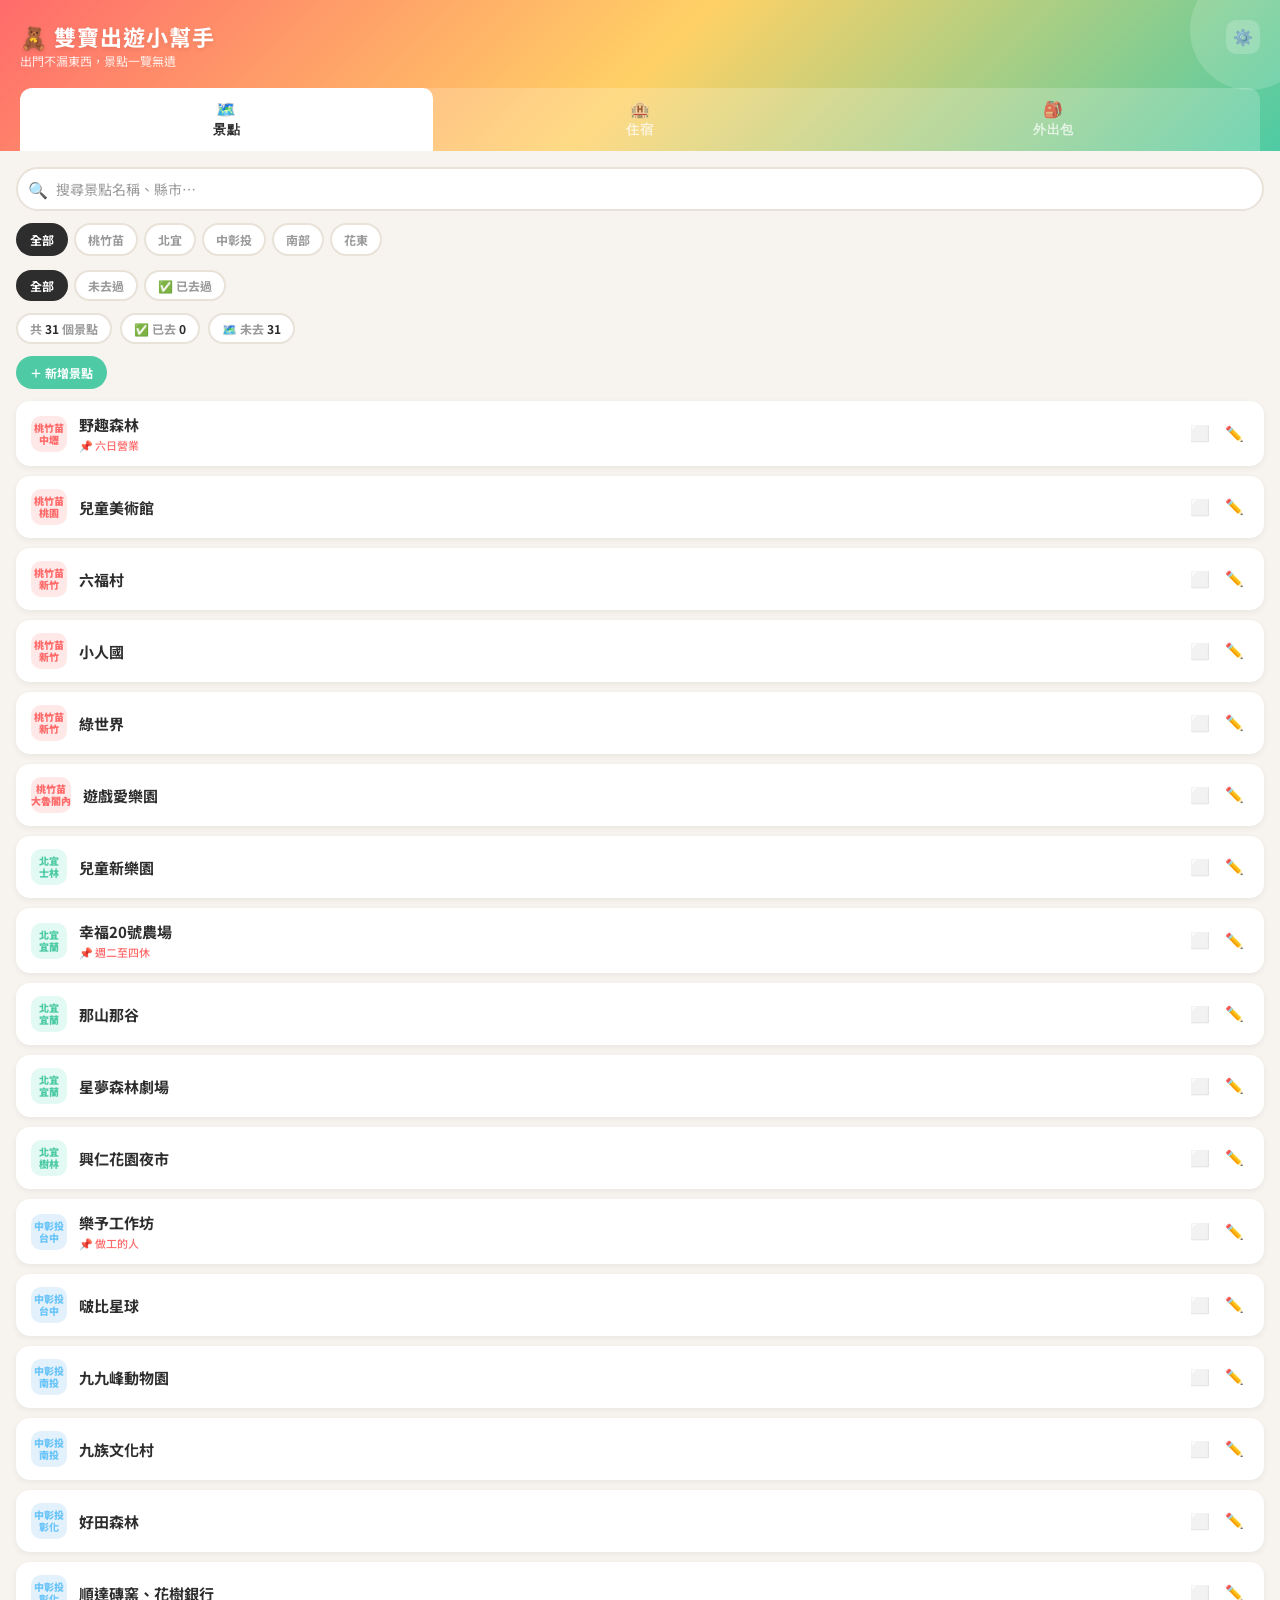
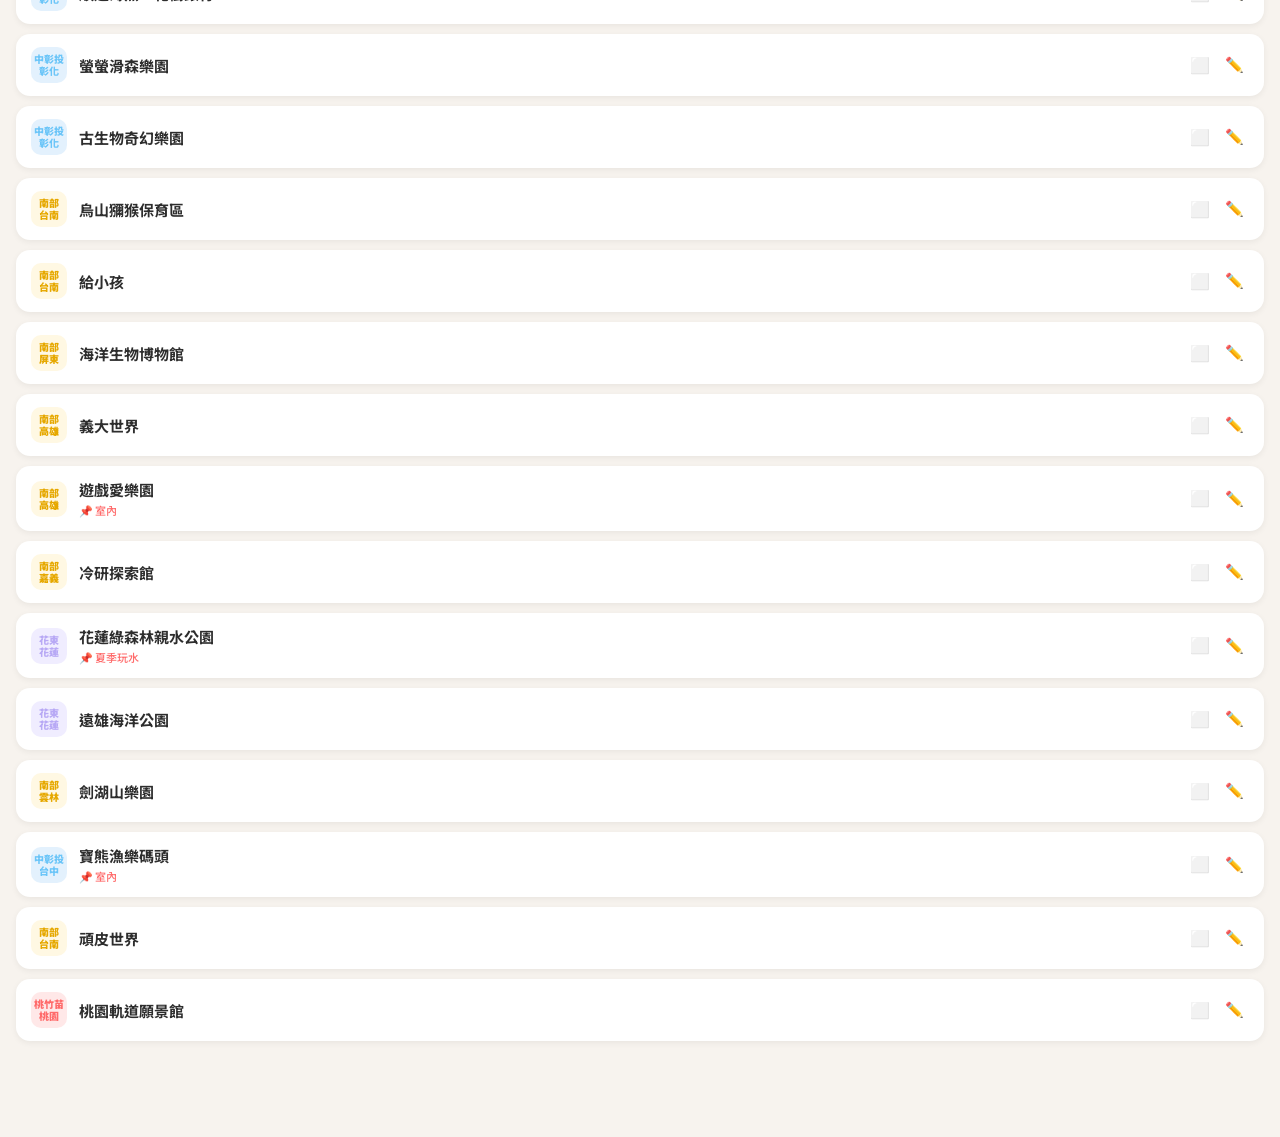
<file: 雙寶出遊小幫手 (2).html>
<!DOCTYPE html>
<html lang="zh-TW">
<head>
<meta charset="UTF-8">
<meta name="viewport" content="width=device-width, initial-scale=1.0, user-scalable=no">
<meta name="theme-color" content="#FF6B6B" media="(prefers-color-scheme: light)">
<meta name="theme-color" content="#1A1A2E" media="(prefers-color-scheme: dark)">
<meta name="apple-mobile-web-app-capable" content="yes">
<meta name="apple-mobile-web-app-status-bar-style" content="default">
<meta name="apple-mobile-web-app-title" content="雙寶出遊">
<title>雙寶出遊小幫手</title>
<link href="https://fonts.googleapis.com/css2?family=Noto+Sans+TC:wght@400;500;700;900&family=Fredoka+One&display=swap" rel="stylesheet">
<style>
  :root {
    --mint: #4ECBA4;
    --coral: #FF6B6B;
    --sun: #FFD166;
    --sky: #6BC5F8;
    --lavender: #B8A9F5;
    --bg: #F7F3EE;
    --card: #FFFFFF;
    --text: #2D2D2D;
    --muted: #9A9A9A;
    --border: #E8E2D9;
    --visited-bg: #F0FBF7;
    --visited-text: #4ECBA4;
    --shadow: rgba(0,0,0,0.06);
    --overlay: rgba(0,0,0,0.4);
    --header-gradient: linear-gradient(135deg, #FF6B6B 0%, #FFD166 50%, #4ECBA4 100%);
    --toast-bg: #2D2D2D;
    --toast-text: #FFFFFF;
  }

  @media (prefers-color-scheme: dark) {
    :root {
      --bg: #111118;
      --card: #1E1E2C;
      --text: #F0EEE8;
      --muted: #6E6E88;
      --border: #2E2E40;
      --visited-bg: #162820;
      --shadow: rgba(0,0,0,0.3);
      --overlay: rgba(0,0,0,0.65);
      --toast-bg: #F0EEE8;
      --toast-text: #1E1E2C;
    }
    .check-item { background: var(--card); }
    .add-form, .attr-form, .modal { background: var(--card); }
    .search-wrap input { background: var(--card); color: var(--text); }
    .stat-pill { background: var(--card); }
    .cat-chip, .filter-chip, .visited-chip, .region-pick, .cat-pick-btn { background: var(--card); }
    .add-form input, .add-form select,
    .attr-form input, .attr-form select,
    .modal input, .modal select { background: var(--bg); color: var(--text); }
    .highlight { background: #665500; color: #FFE066; }
    .confirm-dialog { background: var(--card); }
  }

  * { box-sizing: border-box; margin: 0; padding: 0; -webkit-tap-highlight-color: transparent; }

  body {
    font-family: 'Noto Sans TC', sans-serif;
    background: var(--bg);
    color: var(--text);
    min-height: 100vh;
    padding-bottom: 80px;
    transition: background 0.3s, color 0.3s;
  }

  /* ===== HEADER ===== */
  .app-header {
    background: var(--header-gradient);
    padding: 20px 20px 0;
    position: relative;
    overflow: hidden;
  }
  .app-header::before {
    content: '';
    position: absolute;
    top: -30px; right: -30px;
    width: 120px; height: 120px;
    border-radius: 50%;
    background: rgba(255,255,255,0.15);
  }
  .header-top {
    display: flex;
    align-items: flex-start;
    justify-content: space-between;
    margin-bottom: 3px;
  }
  .app-header h1 {
    font-family: 'Fredoka One', 'Noto Sans TC', sans-serif;
    font-size: 22px;
    color: white;
    letter-spacing: 1px;
    text-shadow: 0 2px 4px rgba(0,0,0,0.1);
  }
  .app-header p {
    font-size: 12px;
    color: rgba(255,255,255,0.85);
    margin-bottom: 16px;
  }
  .header-actions {
    display: flex;
    gap: 6px;
  }
  .header-btn {
    background: rgba(255,255,255,0.2);
    border: none;
    border-radius: 10px;
    width: 34px; height: 34px;
    font-size: 16px;
    cursor: pointer;
    display: flex; align-items: center; justify-content: center;
    backdrop-filter: blur(4px);
    transition: background 0.15s;
    color: white;
  }
  .header-btn:active { background: rgba(255,255,255,0.35); }

  /* ===== TABS ===== */
  .tabs { display: flex; background: rgba(255,255,255,0.2); border-radius: 12px 12px 0 0; overflow: hidden; }
  .tab {
    flex: 1; padding: 12px 6px; text-align: center; font-size: 13px; font-weight: 700;
    color: rgba(255,255,255,0.7); cursor: pointer; transition: all 0.2s;
    background: none; border: none; letter-spacing: 0.5px;
  }
  .tab.active { background: var(--card); color: var(--text); border-radius: 10px 10px 0 0; }
  .tab-icon { font-size: 16px; display: block; margin-bottom: 2px; }

  /* ===== CONTENT ===== */
  .content { padding: 16px; }
  .page { display: none; }
  .page.active { display: block; }

  /* ===== SEARCH ===== */
  .search-wrap { position: relative; margin-bottom: 12px; }
  .search-wrap input {
    width: 100%; padding: 10px 16px 10px 38px;
    border: 2px solid var(--border); border-radius: 24px;
    font-size: 14px; font-family: 'Noto Sans TC', sans-serif;
    outline: none; background: white; transition: border-color 0.2s, box-shadow 0.2s; color: var(--text);
  }
  .search-wrap input:focus { border-color: var(--sky); box-shadow: 0 0 0 3px rgba(107,197,248,0.15); }
  .search-wrap input::placeholder { color: var(--muted); }
  .search-icon { position: absolute; left: 12px; top: 50%; transform: translateY(-50%); font-size: 16px; pointer-events: none; }
  .search-clear {
    position: absolute; right: 10px; top: 50%; transform: translateY(-50%);
    background: var(--border); border: none; border-radius: 50%; width: 22px; height: 22px;
    font-size: 12px; cursor: pointer; display: none; align-items: center; justify-content: center;
    color: var(--muted); line-height: 1;
  }
  .search-clear.show { display: flex; }

  /* ===== VISITED TOGGLE ===== */
  .visited-toggle-row { display: flex; align-items: center; gap: 8px; margin-bottom: 12px; }
  .visited-chips { display: flex; gap: 6px; }
  .visited-chip {
    padding: 5px 12px; border-radius: 20px; border: 2px solid var(--border);
    background: var(--card); font-size: 12px; font-weight: 700;
    font-family: 'Noto Sans TC', sans-serif; cursor: pointer; transition: all 0.15s; color: var(--muted);
  }
  .visited-chip.active-all { border-color: var(--text); background: var(--text); color: var(--card); }
  .visited-chip.active-unvisited { border-color: var(--coral); background: var(--coral); color: white; }
  .visited-chip.active-visited { border-color: var(--mint); background: var(--mint); color: white; }

  /* ===== SECTION HEADER ===== */
  .section-header { display: flex; align-items: center; justify-content: space-between; margin-bottom: 12px; }
  .section-title { font-size: 15px; font-weight: 900; color: var(--text); }

  /* ===== BUTTONS ===== */
  .checklist-actions { display: flex; gap: 8px; margin-bottom: 16px; flex-wrap: wrap; }
  .btn {
    padding: 8px 14px; border-radius: 20px; border: none; font-size: 12px; font-weight: 700;
    font-family: 'Noto Sans TC', sans-serif; cursor: pointer; transition: all 0.15s;
  }
  .btn:active { transform: scale(0.96); }
  .btn-reset { background: var(--coral); color: white; }
  .btn-add { background: var(--mint); color: white; }
  .btn-save { background: var(--sun); color: var(--text); }
  .btn-cancel { background: var(--border); color: var(--muted); }
  .btn-export { background: var(--lavender); color: white; }
  .btn-import { background: var(--sky); color: white; }

  /* ===== CATEGORY FILTER ===== */
  .category-scroll {
    display: flex; gap: 6px; margin-bottom: 14px; overflow-x: auto;
    padding-bottom: 4px; scrollbar-width: none;
  }
  .category-scroll::-webkit-scrollbar { display: none; }
  .cat-chip {
    padding: 6px 14px; border-radius: 20px; border: 2px solid var(--border);
    background: var(--card); font-size: 12px; font-weight: 700;
    font-family: 'Noto Sans TC', sans-serif; cursor: pointer; white-space: nowrap;
    transition: all 0.15s; color: var(--muted); flex-shrink: 0;
  }
  .cat-chip.active { background: var(--sun); border-color: var(--sun); color: var(--text); }

  .cat-badge {
    font-size: 10px; font-weight: 700; padding: 2px 7px; border-radius: 10px;
    background: #FFF8E3; color: #C8860A; flex-shrink: 0;
  }
  @media (prefers-color-scheme: dark) {
    .cat-badge { background: #332500; color: #FFD166; }
  }

  /* ===== CHECKLIST ===== */
  .checklist { display: flex; flex-direction: column; gap: 8px; }
  .check-item {
    display: flex; align-items: center; gap: 10px; background: var(--card);
    border-radius: 12px; padding: 11px 12px;
    box-shadow: 0 2px 6px var(--shadow); transition: all 0.2s;
    position: relative; overflow: hidden;
    user-select: none; -webkit-user-select: none;
  }
  .check-item.checked { background: var(--visited-bg); opacity: 0.7; }
  .check-item.checked .item-label { text-decoration: line-through; color: var(--muted); }
  .check-item.long-press-active { transform: scale(0.97); box-shadow: 0 0 0 2px var(--coral), 0 2px 10px var(--shadow); }

  /* Long-press ripple */
  .press-ring {
    position: absolute; right: 12px; top: 50%; transform: translateY(-50%);
    width: 28px; height: 28px; border-radius: 50%;
    border: 2.5px solid var(--coral); opacity: 0;
    transition: opacity 0.1s;
    pointer-events: none;
  }
  .check-item.long-press-active .press-ring { opacity: 1; }

  .check-box {
    width: 24px; height: 24px; border-radius: 8px; border: 2.5px solid var(--border);
    flex-shrink: 0; display: flex; align-items: center; justify-content: center;
    cursor: pointer; transition: all 0.15s; font-size: 14px;
  }
  .check-item.checked .check-box { background: var(--mint); border-color: var(--mint); }
  .item-num { font-size: 11px; color: var(--muted); min-width: 18px; }
  .item-label { font-size: 15px; flex: 1; transition: all 0.2s; }
  .item-delete {
    background: none; border: none; color: var(--muted); font-size: 16px;
    cursor: pointer; padding: 4px; border-radius: 6px;
  }
  .item-delete:hover { background: #FFE8E8; color: var(--coral); }

  .progress-bar-wrap { background: var(--border); border-radius: 10px; height: 8px; margin-bottom: 16px; overflow: hidden; }
  .progress-bar { height: 100%; background: linear-gradient(90deg, var(--mint), var(--sky)); border-radius: 10px; transition: width 0.3s ease; }
  .progress-text { font-size: 12px; color: var(--muted); margin-bottom: 6px; }

  /* ===== ADD FORMS ===== */
  .add-form {
    display: none; background: var(--card); border-radius: 12px; padding: 14px;
    margin-bottom: 12px; box-shadow: 0 2px 8px var(--shadow); gap: 8px; flex-direction: column;
  }
  .add-form.show { display: flex; }
  .add-form input, .add-form select {
    border: 2px solid var(--border); border-radius: 10px; padding: 10px 12px;
    font-size: 15px; font-family: 'Noto Sans TC', sans-serif; outline: none;
    transition: border-color 0.2s; width: 100%;
  }
  .add-form input:focus, .add-form select:focus { border-color: var(--mint); }
  .form-btns { display: flex; gap: 8px; }
  .add-form label { font-size: 12px; font-weight: 700; color: var(--muted); }

  .cat-pick-row { display: flex; gap: 6px; flex-wrap: wrap; }
  .cat-pick-btn {
    padding: 6px 12px; border-radius: 16px; border: 2px solid var(--border);
    background: var(--card); font-size: 12px; font-weight: 700;
    font-family: 'Noto Sans TC', sans-serif; cursor: pointer; transition: all 0.15s; color: var(--muted);
  }
  .cat-pick-btn.selected { background: var(--sun); border-color: var(--sun); color: var(--text); }

  /* ===== FILTER CHIPS ===== */
  .filter-row { display: flex; gap: 6px; margin-bottom: 14px; flex-wrap: wrap; }
  .filter-chip {
    padding: 6px 12px; border-radius: 20px; border: 2px solid var(--border);
    background: var(--card); font-size: 12px; font-weight: 700;
    font-family: 'Noto Sans TC', sans-serif; cursor: pointer; transition: all 0.15s; color: var(--muted);
  }
  .filter-chip.active { border-color: transparent; color: white; }
  .filter-chip[data-region="all"].active { background: var(--text); color: var(--card); }
  .filter-chip[data-region="1"].active { background: #FF6B6B; }
  .filter-chip[data-region="2"].active { background: #4ECBA4; }
  .filter-chip[data-region="3"].active { background: #6BC5F8; }
  .filter-chip[data-region="4"].active { background: #FFD166; color: var(--text); }
  .filter-chip[data-region="5"].active { background: #B8A9F5; }

  /* ===== ATTRACTION CARDS ===== */
  .attraction-list { display: flex; flex-direction: column; gap: 10px; }
  .attraction-card {
    background: var(--card); border-radius: 14px; padding: 13px 15px;
    box-shadow: 0 2px 6px var(--shadow); display: flex; align-items: center; gap: 12px;
    transition: transform 0.15s, opacity 0.2s; position: relative;
    user-select: none; -webkit-user-select: none;
  }
  .attraction-card:active { transform: scale(0.98); }
  .attraction-card.visited { background: var(--visited-bg); opacity: 0.75; }
  .attraction-card.visited .attr-name { color: var(--muted); text-decoration: line-through; }
  .attraction-card.long-press-active { box-shadow: 0 0 0 2px var(--coral), 0 2px 10px var(--shadow); transform: scale(0.97); }

  .visited-badge {
    display: none; font-size: 10px; font-weight: 700; padding: 2px 7px; border-radius: 10px;
    background: #E3F9F3; color: var(--mint); flex-shrink: 0;
  }
  .attraction-card.visited .visited-badge { display: inline-block; }
  @media (prefers-color-scheme: dark) {
    .visited-badge { background: #162820; }
  }

  .region-badge {
    min-width: 36px; height: 36px; border-radius: 10px;
    display: flex; align-items: center; justify-content: center;
    font-size: 10px; font-weight: 900; text-align: center; line-height: 1.2; flex-shrink: 0;
  }
  .region-1 { background: #FFE8E8; color: #FF6B6B; }
  .region-2 { background: #E3F9F3; color: #4ECBA4; }
  .region-3 { background: #E3F1FD; color: #6BC5F8; }
  .region-4 { background: #FFF8E3; color: #E6A800; }
  .region-5 { background: #F0EDFF; color: #B8A9F5; }
  @media (prefers-color-scheme: dark) {
    .region-1 { background: #3D1A1A; } .region-2 { background: #122820; }
    .region-3 { background: #102030; } .region-4 { background: #2D2200; }
    .region-5 { background: #1E1830; }
  }

  .attr-info { flex: 1; min-width: 0; }
  .attr-name { font-size: 15px; font-weight: 700; color: var(--text); white-space: nowrap; overflow: hidden; text-overflow: ellipsis; }
  .attr-name a { color: inherit; text-decoration: none; }
  .attr-name a:hover { text-decoration: underline; }
  .attr-meta { font-size: 11px; color: var(--muted); margin-top: 2px; }
  .attr-note { font-size: 11px; color: var(--coral); margin-top: 2px; font-weight: 500; }

  .attr-actions { display: flex; gap: 4px; }
  .icon-btn {
    background: none; border: none; width: 30px; height: 30px; border-radius: 8px;
    font-size: 15px; cursor: pointer; display: flex; align-items: center; justify-content: center;
    transition: background 0.15s;
  }
  .icon-btn:hover { background: var(--bg); }
  .btn-visited {
    background: none; border: none; width: 30px; height: 30px; border-radius: 8px;
    font-size: 16px; cursor: pointer; display: flex; align-items: center; justify-content: center;
    transition: background 0.15s; opacity: 0.4;
  }
  .btn-visited:hover { background: var(--bg); opacity: 1; }
  .attraction-card.visited .btn-visited { opacity: 1; }

  /* ===== ATTR ADD FORM ===== */
  .attr-form {
    display: none; background: var(--card); border-radius: 14px; padding: 16px;
    margin-bottom: 12px; box-shadow: 0 2px 8px var(--shadow); flex-direction: column; gap: 10px;
  }
  .attr-form.show { display: flex; }
  .attr-form label { font-size: 12px; font-weight: 700; color: var(--muted); margin-bottom: -4px; }
  .attr-form input, .attr-form select {
    border: 2px solid var(--border); border-radius: 10px; padding: 10px 12px;
    font-size: 14px; font-family: 'Noto Sans TC', sans-serif; outline: none; width: 100%; transition: border-color 0.2s;
  }
  .attr-form input:focus, .attr-form select:focus { border-color: var(--sky); }

  .region-select-row { display: flex; gap: 6px; flex-wrap: wrap; }
  .region-pick {
    flex: 1; min-width: 80px; padding: 8px 6px; border-radius: 10px; border: 2px solid var(--border);
    font-size: 12px; font-weight: 700; font-family: 'Noto Sans TC', sans-serif;
    cursor: pointer; text-align: center; transition: all 0.15s; background: var(--card); color: var(--muted);
  }
  .region-pick.selected { border-color: transparent; color: white; }
  .region-pick[data-val="1"].selected { background: #FF6B6B; }
  .region-pick[data-val="2"].selected { background: #4ECBA4; }
  .region-pick[data-val="3"].selected { background: #6BC5F8; }
  .region-pick[data-val="4"].selected { background: #FFD166; color: var(--text); }
  .region-pick[data-val="5"].selected { background: #B8A9F5; }

  /* ===== EMPTY STATE ===== */
  .empty-state { text-align: center; padding: 40px 20px; color: var(--muted); font-size: 14px; }
  .empty-state .emoji { font-size: 36px; margin-bottom: 8px; }
  .empty-state .empty-hint { font-size: 12px; margin-top: 6px; }
  .empty-state .btn-add-inline {
    display: inline-block; margin-top: 12px; padding: 9px 20px;
    background: var(--mint); color: white; border: none; border-radius: 20px;
    font-size: 13px; font-weight: 700; font-family: 'Noto Sans TC', sans-serif; cursor: pointer;
  }

  /* ===== MODAL ===== */
  .modal-overlay {
    display: none; position: fixed; inset: 0; background: var(--overlay); z-index: 100;
    align-items: flex-end;
  }
  .modal-overlay.show { display: flex; }
  .modal {
    background: var(--card); border-radius: 20px 20px 0 0; padding: 20px; width: 100%;
    flex-direction: column; gap: 10px; display: flex; max-height: 80vh; overflow-y: auto;
  }
  .modal-title { font-size: 16px; font-weight: 900; margin-bottom: 4px; }
  .modal label { font-size: 12px; font-weight: 700; color: var(--muted); }
  .modal input, .modal select {
    border: 2px solid var(--border); border-radius: 10px; padding: 10px 12px;
    font-size: 14px; font-family: 'Noto Sans TC', sans-serif; outline: none; width: 100%;
    transition: border-color 0.2s; background: var(--bg); color: var(--text);
  }
  .modal input:focus, .modal select:focus { border-color: var(--lavender); }

  /* ===== CONFIRM DIALOG ===== */
  .confirm-overlay {
    display: none; position: fixed; inset: 0; background: var(--overlay); z-index: 200;
    align-items: center; justify-content: center; padding: 20px;
  }
  .confirm-overlay.show { display: flex; }
  .confirm-dialog {
    background: var(--card); border-radius: 20px; padding: 24px 20px; width: 100%; max-width: 320px;
    text-align: center; box-shadow: 0 8px 32px rgba(0,0,0,0.2);
  }
  .confirm-dialog .emoji { font-size: 40px; margin-bottom: 12px; display: block; }
  .confirm-dialog h3 { font-size: 17px; font-weight: 900; margin-bottom: 6px; }
  .confirm-dialog p { font-size: 13px; color: var(--muted); margin-bottom: 20px; line-height: 1.5; }
  .confirm-btns { display: flex; gap: 10px; justify-content: center; }
  .confirm-btns .btn { flex: 1; padding: 10px; font-size: 14px; border-radius: 14px; }
  .btn-danger { background: var(--coral); color: white; }

  /* ===== STATS ===== */
  .stats-bar { display: flex; gap: 8px; margin-bottom: 12px; flex-wrap: wrap; }
  .stat-pill {
    padding: 5px 12px; border-radius: 20px; font-size: 12px; font-weight: 700;
    background: var(--card); border: 2px solid var(--border); color: var(--muted);
  }
  .stat-pill span { color: var(--text); }

  /* ===== TOAST ===== */
  .toast {
    position: fixed; bottom: 90px; left: 50%; transform: translateX(-50%) translateY(20px);
    background: var(--toast-bg); color: var(--toast-text);
    padding: 10px 20px; border-radius: 24px; font-size: 13px; font-weight: 700;
    z-index: 300; opacity: 0; transition: all 0.3s; pointer-events: none;
    white-space: nowrap; box-shadow: 0 4px 16px rgba(0,0,0,0.2);
  }
  .toast.show { opacity: 1; transform: translateX(-50%) translateY(0); }

  /* ===== DATA MENU ===== */
  .data-menu-overlay {
    display: none; position: fixed; inset: 0; background: var(--overlay); z-index: 150;
    align-items: flex-end;
  }
  .data-menu-overlay.show { display: flex; }
  .data-menu {
    background: var(--card); border-radius: 20px 20px 0 0; padding: 20px; width: 100%;
    display: flex; flex-direction: column; gap: 10px;
  }
  .data-menu-title { font-size: 15px; font-weight: 900; margin-bottom: 4px; }
  .data-menu-item {
    display: flex; align-items: center; gap: 12px; padding: 14px 12px;
    background: var(--bg); border-radius: 14px; cursor: pointer; border: none;
    width: 100%; text-align: left; font-family: 'Noto Sans TC', sans-serif;
    transition: opacity 0.15s;
  }
  .data-menu-item:active { opacity: 0.7; }
  .data-menu-item .icon { font-size: 22px; }
  .data-menu-item .label { font-size: 14px; font-weight: 700; color: var(--text); }
  .data-menu-item .desc { font-size: 11px; color: var(--muted); margin-top: 1px; }
  .data-menu-item.danger .label { color: var(--coral); }
  #import-file-input { display: none; }

  /* ===== CONFETTI ===== */
  .confetti { position: fixed; top: 0; left: 0; pointer-events: none; z-index: 400; width: 100%; height: 100%; overflow: hidden; }
  .confetti-piece {
    position: absolute; width: 10px; height: 10px; opacity: 0;
    animation: confettiFall 1.5s ease-out forwards;
  }
  @keyframes confettiFall {
    0% { transform: translateY(-20px) rotate(0deg); opacity: 1; }
    100% { transform: translateY(100vh) rotate(720deg); opacity: 0; }
  }

  /* ===== HIGHLIGHT ===== */
  .highlight { background: #FFF176; border-radius: 2px; }

  /* ===== PWA INSTALL BANNER ===== */
  .install-banner {
    display: none; background: linear-gradient(135deg, var(--lavender), var(--sky));
    border-radius: 14px; padding: 12px 16px; margin-bottom: 12px;
    flex-direction: row; align-items: center; gap: 12px;
  }
  .install-banner.show { display: flex; }
  .install-banner-text { flex: 1; }
  .install-banner-text strong { font-size: 13px; color: white; display: block; }
  .install-banner-text span { font-size: 11px; color: rgba(255,255,255,0.8); }
  .install-banner-btn {
    background: white; border: none; border-radius: 10px; padding: 8px 14px;
    font-size: 12px; font-weight: 700; font-family: 'Noto Sans TC', sans-serif;
    cursor: pointer; color: var(--lavender); flex-shrink: 0;
  }
  .install-banner-close {
    background: none; border: none; color: rgba(255,255,255,0.7); font-size: 18px; cursor: pointer;
    flex-shrink: 0;
  }
</style>
</head>
<body>

<div class="app-header">
  <div class="header-top">
    <div>
      <h1>🧸 雙寶出遊小幫手</h1>
      <p>出門不漏東西，景點一覽無遺</p>
    </div>
    <div class="header-actions">
      <button class="header-btn" onclick="openDataMenu()" title="資料管理">⚙️</button>
    </div>
  </div>
  <div class="tabs">
    <button class="tab active" onclick="switchTab('attractions', this)">
      <span class="tab-icon">🗺️</span>景點
    </button>
    <button class="tab" onclick="switchTab('hotels', this)">
      <span class="tab-icon">🏨</span>住宿
    </button>
    <button class="tab" onclick="switchTab('checklist', this)">
      <span class="tab-icon">🎒</span>外出包
    </button>
  </div>
</div>

<div class="content">

  <!-- ========== CHECKLIST PAGE ========== -->
  <div class="page" id="page-checklist">
    <div id="install-banner-checklist" class="install-banner">
      <div>📱</div>
      <div class="install-banner-text">
        <strong>加入主畫面</strong>
        <span>像 App 一樣使用，離線也能開</span>
      </div>
      <button class="install-banner-btn" onclick="triggerPWAInstall()">安裝</button>
      <button class="install-banner-close" onclick="dismissInstallBanner()">✕</button>
    </div>

    <div class="checklist-actions">
      <button class="btn btn-reset" onclick="confirmReset()">🔄 重置</button>
      <button class="btn btn-add" onclick="toggleAddItem()">＋ 新增</button>
    </div>

    <div class="add-form" id="add-item-form">
      <label>物品名稱</label>
      <input type="text" id="new-item-input" placeholder="新增物品名稱…" />
      <label>分類</label>
      <div class="cat-pick-row" id="new-item-cat-row"></div>
      <div class="form-btns">
        <button class="btn btn-save" onclick="addItem()">確認新增</button>
        <button class="btn btn-cancel" onclick="toggleAddItem()">取消</button>
      </div>
    </div>

    <div class="category-scroll" id="cat-filter-row"></div>

    <div class="progress-text" id="progress-text">0 / 0 項目已確認</div>
    <div class="progress-bar-wrap">
      <div class="progress-bar" id="progress-bar" style="width:0%"></div>
    </div>

    <div class="checklist" id="checklist"></div>
  </div>

  <!-- ========== ATTRACTIONS PAGE ========== -->
  <div class="page active" id="page-attractions">
    <div class="search-wrap">
      <span class="search-icon">🔍</span>
      <input type="text" id="attr-search" placeholder="搜尋景點名稱、縣市…" oninput="onAttrSearch(this)" />
      <button class="search-clear" id="attr-search-clear" onclick="clearSearch('attr')">✕</button>
    </div>
    <div class="filter-row" id="attraction-filters">
      <button class="filter-chip active" data-region="all" onclick="filterAttractions('all', this)">全部</button>
      <button class="filter-chip" data-region="1" onclick="filterAttractions('1', this)">桃竹苗</button>
      <button class="filter-chip" data-region="2" onclick="filterAttractions('2', this)">北宜</button>
      <button class="filter-chip" data-region="3" onclick="filterAttractions('3', this)">中彰投</button>
      <button class="filter-chip" data-region="4" onclick="filterAttractions('4', this)">南部</button>
      <button class="filter-chip" data-region="5" onclick="filterAttractions('5', this)">花東</button>
    </div>
    <div class="visited-toggle-row">
      <div class="visited-chips">
        <button class="visited-chip active-all" data-vis="all" onclick="setAttrVisFilter('all',this)">全部</button>
        <button class="visited-chip" data-vis="unvisited" onclick="setAttrVisFilter('unvisited',this)">未去過</button>
        <button class="visited-chip" data-vis="visited" onclick="setAttrVisFilter('visited',this)">✅ 已去過</button>
      </div>
    </div>
    <div class="stats-bar" id="attr-stats"></div>
    <button class="btn btn-add" style="margin-bottom:12px" onclick="toggleAttrForm('attr')">＋ 新增景點</button>
    <div class="attr-form" id="add-attr-form">
      <div class="modal-title">新增景點</div>
      <label>景點名稱</label>
      <input type="text" id="new-attr-name" placeholder="例：九族文化村" />
      <label>地區</label>
      <div class="region-select-row" id="attr-region-pick">
        <button class="region-pick" data-val="1" onclick="pickRegion('attr',this)">桃竹苗</button>
        <button class="region-pick" data-val="2" onclick="pickRegion('attr',this)">北宜</button>
        <button class="region-pick" data-val="3" onclick="pickRegion('attr',this)">中彰投</button>
        <button class="region-pick" data-val="4" onclick="pickRegion('attr',this)">南部</button>
        <button class="region-pick" data-val="5" onclick="pickRegion('attr',this)">花東</button>
      </div>
      <label>縣市</label>
      <input type="text" id="new-attr-city" placeholder="例：南投" />
      <label>備註</label>
      <input type="text" id="new-attr-note" placeholder="例：做工的人、週二至四休…" />
      <label>連結（選填）</label>
      <input type="text" id="new-attr-url" placeholder="https://…" />
      <div class="form-btns">
        <button class="btn btn-save" onclick="addAttraction()">確認新增</button>
        <button class="btn btn-cancel" onclick="toggleAttrForm('attr')">取消</button>
      </div>
    </div>
    <div class="attraction-list" id="attraction-list"></div>
  </div>

  <!-- ========== HOTELS PAGE ========== -->
  <div class="page" id="page-hotels">
    <div class="search-wrap">
      <span class="search-icon">🔍</span>
      <input type="text" id="hotel-search" placeholder="搜尋住宿名稱、縣市…" oninput="onHotelSearch(this)" />
      <button class="search-clear" id="hotel-search-clear" onclick="clearSearch('hotel')">✕</button>
    </div>
    <div class="filter-row" id="hotel-filters">
      <button class="filter-chip active" data-region="all" onclick="filterHotels('all', this)">全部</button>
      <button class="filter-chip" data-region="1" onclick="filterHotels('1', this)">桃竹苗</button>
      <button class="filter-chip" data-region="2" onclick="filterHotels('2', this)">北宜</button>
      <button class="filter-chip" data-region="3" onclick="filterHotels('3', this)">中彰投</button>
      <button class="filter-chip" data-region="4" onclick="filterHotels('4', this)">南部</button>
      <button class="filter-chip" data-region="5" onclick="filterHotels('5', this)">花東</button>
    </div>
    <div class="visited-toggle-row">
      <div class="visited-chips">
        <button class="visited-chip active-all" data-vis="all" onclick="setHotelVisFilter('all',this)">全部</button>
        <button class="visited-chip" data-vis="unvisited" onclick="setHotelVisFilter('unvisited',this)">未住過</button>
        <button class="visited-chip" data-vis="visited" onclick="setHotelVisFilter('visited',this)">✅ 已住過</button>
      </div>
    </div>
    <div class="stats-bar" id="hotel-stats"></div>
    <button class="btn btn-add" style="margin-bottom:12px" onclick="toggleAttrForm('hotel')">＋ 新增住宿</button>
    <div class="attr-form" id="add-hotel-form">
      <div class="modal-title">新增住宿</div>
      <label>住宿名稱</label>
      <input type="text" id="new-hotel-name" placeholder="例：凱渡廣場酒店" />
      <label>地區</label>
      <div class="region-select-row" id="hotel-region-pick">
        <button class="region-pick" data-val="1" onclick="pickRegion('hotel',this)">桃竹苗</button>
        <button class="region-pick" data-val="2" onclick="pickRegion('hotel',this)">北宜</button>
        <button class="region-pick" data-val="3" onclick="pickRegion('hotel',this)">中彰投</button>
        <button class="region-pick" data-val="4" onclick="pickRegion('hotel',this)">南部</button>
        <button class="region-pick" data-val="5" onclick="pickRegion('hotel',this)">花東</button>
      </div>
      <label>縣市</label>
      <input type="text" id="new-hotel-city" placeholder="例：宜蘭" />
      <label>備註</label>
      <input type="text" id="new-hotel-note" placeholder="例：大一點時才好玩、搭配七月潑水節…" />
      <label>連結（選填）</label>
      <input type="text" id="new-hotel-url" placeholder="https://…" />
      <div class="form-btns">
        <button class="btn btn-save" onclick="addHotel()">確認新增</button>
        <button class="btn btn-cancel" onclick="toggleAttrForm('hotel')">取消</button>
      </div>
    </div>
    <div class="attraction-list" id="hotel-list"></div>
  </div>
</div>

<!-- Edit Modal -->
<div class="modal-overlay" id="edit-modal" onclick="closeModal(event)">
  <div class="modal">
    <div class="modal-title" id="modal-title">編輯</div>
    <input type="hidden" id="edit-type" />
    <input type="hidden" id="edit-id" />
    <label>名稱</label>
    <input type="text" id="edit-name" />
    <div id="edit-region-row">
      <label>地區</label>
      <div class="region-select-row" id="edit-region-pick" style="margin-top:6px">
        <button class="region-pick" data-val="1" onclick="pickRegion('edit',this)">桃竹苗</button>
        <button class="region-pick" data-val="2" onclick="pickRegion('edit',this)">北宜</button>
        <button class="region-pick" data-val="3" onclick="pickRegion('edit',this)">中彰投</button>
        <button class="region-pick" data-val="4" onclick="pickRegion('edit',this)">南部</button>
        <button class="region-pick" data-val="5" onclick="pickRegion('edit',this)">花東</button>
      </div>
    </div>
    <div id="edit-city-row"><label>縣市</label><input type="text" id="edit-city" style="margin-top:4px" /></div>
    <div id="edit-note-row"><label>備註</label><input type="text" id="edit-note" style="margin-top:4px" /></div>
    <div id="edit-url-row"><label>連結</label><input type="text" id="edit-url" style="margin-top:4px" /></div>
    <div id="edit-cat-row" style="display:none">
      <label>分類</label>
      <div class="cat-pick-row" id="edit-cat-pick" style="margin-top:6px"></div>
    </div>
    <div class="form-btns" style="margin-top:4px">
      <button class="btn btn-save" onclick="saveEdit()">儲存</button>
      <button class="btn btn-cancel" onclick="document.getElementById('edit-modal').classList.remove('show')">取消</button>
    </div>
  </div>
</div>

<!-- Confirm Dialog -->
<div class="confirm-overlay" id="confirm-overlay">
  <div class="confirm-dialog">
    <span class="emoji" id="confirm-emoji">⚠️</span>
    <h3 id="confirm-title">確認</h3>
    <p id="confirm-msg">確定要執行此操作嗎？</p>
    <div class="confirm-btns">
      <button class="btn btn-cancel" onclick="closeConfirm()">取消</button>
      <button class="btn btn-danger" id="confirm-ok-btn" onclick="doConfirm()">確定</button>
    </div>
  </div>
</div>

<!-- Data Menu -->
<div class="data-menu-overlay" id="data-menu-overlay" onclick="closeDataMenu(event)">
  <div class="data-menu">
    <div class="data-menu-title">⚙️ 資料管理</div>
    <button class="data-menu-item" onclick="exportData()">
      <span class="icon">📤</span>
      <div><div class="label">匯出資料</div><div class="desc">將景點、住宿、清單存成 JSON 檔案</div></div>
    </button>
    <button class="data-menu-item" onclick="document.getElementById('import-file-input').click(); closeDataMenu()">
      <span class="icon">📥</span>
      <div><div class="label">匯入資料</div><div class="desc">從 JSON 檔案還原所有資料</div></div>
    </button>
    <button class="data-menu-item danger" onclick="confirmClearAll()">
      <span class="icon">🗑️</span>
      <div><div class="label">清除所有資料</div><div class="desc">刪除全部景點、住宿、清單（不可還原）</div></div>
    </button>
    <button class="btn btn-cancel" style="margin-top:4px" onclick="closeDataMenu()">關閉</button>
  </div>
</div>
<input type="file" id="import-file-input" accept=".json" onchange="importData(this)" />

<div class="confetti" id="confetti"></div>
<div class="toast" id="toast"></div>

<script>
// ===== CONSTANTS =====
const REGION_NAMES = { '1': '桃竹苗', '2': '北宜', '3': '中彰投', '4': '南部', '5': '花東' };
const CATEGORIES = ['全部', '衛生', '衣物', '飲食', '其他'];
const CAT_DEFAULTS = {
  '尿布': '衛生', '尿布墊': '衛生', '溼紙巾、面紙': '衛生', '清潔噴瓶': '衛生',
  '備用衣褲、口水巾': '衣物', '帽子': '衣物',
  '夾鏈袋': '其他', '空的塑膠袋': '其他',
  '副食品': '飲食', '米餅': '飲食', '食物剪': '飲食', '湯匙': '飲食', '水杯': '飲食',
};
const DB_NAME = 'ShuangBaoApp';
const DB_VERSION = 1;

// ===== DEFAULT DATA =====
const DEFAULT_CHECK = [
  { id: 1, label: '尿布', checked: false, cat: '衛生' },
  { id: 2, label: '尿布墊', checked: false, cat: '衛生' },
  { id: 3, label: '溼紙巾、面紙', checked: false, cat: '衛生' },
  { id: 4, label: '清潔噴瓶', checked: false, cat: '衛生' },
  { id: 5, label: '備用衣褲、口水巾', checked: false, cat: '衣物' },
  { id: 6, label: '帽子', checked: false, cat: '衣物' },
  { id: 7, label: '夾鏈袋', checked: false, cat: '其他' },
  { id: 8, label: '空的塑膠袋', checked: false, cat: '其他' },
  { id: 9, label: '副食品', checked: false, cat: '飲食' },
  { id: 10, label: '米餅', checked: false, cat: '飲食' },
  { id: 11, label: '食物剪', checked: false, cat: '飲食' },
  { id: 12, label: '湯匙', checked: false, cat: '飲食' },
  { id: 13, label: '水杯', checked: false, cat: '飲食' },
];
const DEFAULT_ATTR = [
  { id: 1, name: '野趣森林', region: '1', city: '中壢', note: '六日營業', url: '', visited: false },
  { id: 2, name: '兒童美術館', region: '1', city: '桃園', note: '', url: '', visited: false },
  { id: 3, name: '六福村', region: '1', city: '新竹', note: '', url: '', visited: false },
  { id: 4, name: '小人國', region: '1', city: '新竹', note: '', url: '', visited: false },
  { id: 5, name: '綠世界', region: '1', city: '新竹', note: '', url: '', visited: false },
  { id: 6, name: '遊戲愛樂園', region: '1', city: '大魯閣內', note: '', url: '', visited: false },
  { id: 7, name: '兒童新樂園', region: '2', city: '士林', note: '', url: '', visited: false },
  { id: 8, name: '幸福20號農場', region: '2', city: '宜蘭', note: '週二至四休', url: '', visited: false },
  { id: 9, name: '那山那谷', region: '2', city: '宜蘭', note: '', url: '', visited: false },
  { id: 10, name: '星夢森林劇場', region: '2', city: '宜蘭', note: '', url: '', visited: false },
  { id: 11, name: '興仁花園夜市', region: '2', city: '樹林', note: '', url: '', visited: false },
  { id: 12, name: '樂予工作坊', region: '3', city: '台中', note: '做工的人', url: '', visited: false },
  { id: 13, name: '啵比星球', region: '3', city: '台中', note: '', url: '', visited: false },
  { id: 14, name: '九九峰動物園', region: '3', city: '南投', note: '', url: '', visited: false },
  { id: 15, name: '九族文化村', region: '3', city: '南投', note: '', url: '', visited: false },
  { id: 16, name: '好田森林', region: '3', city: '彰化', note: '', url: '', visited: false },
  { id: 17, name: '順達磚窯、花樹銀行', region: '3', city: '彰化', note: '', url: '', visited: false },
  { id: 18, name: '螢螢滑森樂園', region: '3', city: '彰化', note: '', url: '', visited: false },
  { id: 19, name: '古生物奇幻樂園', region: '3', city: '彰化', note: '', url: '', visited: false },
  { id: 20, name: '烏山獼猴保育區', region: '4', city: '台南', note: '', url: '', visited: false },
  { id: 21, name: '給小孩', region: '4', city: '台南', note: '', url: '', visited: false },
  { id: 22, name: '海洋生物博物館', region: '4', city: '屏東', note: '', url: '', visited: false },
  { id: 23, name: '義大世界', region: '4', city: '高雄', note: '', url: '', visited: false },
  { id: 24, name: '遊戲愛樂園', region: '4', city: '高雄', note: '室內', url: '', visited: false },
  { id: 25, name: '冷研探索館', region: '4', city: '嘉義', note: '', url: '', visited: false },
  { id: 26, name: '花蓮綠森林親水公園', region: '5', city: '花蓮', note: '夏季玩水', url: '', visited: false },
  { id: 27, name: '遠雄海洋公園', region: '5', city: '花蓮', note: '', url: '', visited: false },
  { id: 28, name: '劍湖山樂園', region: '4', city: '雲林', note: '', url: '', visited: false },
  { id: 29, name: '寶熊漁樂碼頭', region: '3', city: '台中', note: '室內', url: '', visited: false },
  { id: 30, name: '頑皮世界', region: '4', city: '台南', note: '', url: '', visited: false },
  { id: 31, name: '桃園軌道願景館', region: '1', city: '桃園', note: '', url: '', visited: false },
];
const DEFAULT_HOTELS = [
  { id: 1, name: '悅華大酒店', region: '1', city: '桃園', note: '', url: '', visited: false },
  { id: 2, name: '牛仔星村', region: '1', city: '桃園', note: '一泊三食露營', url: '', visited: false },
  { id: 3, name: '笠復威斯汀度假飯店', region: '1', city: '桃園', note: '', url: '', visited: false },
  { id: 4, name: '煙波大飯店 新竹湖濱館', region: '1', city: '新竹', note: '', url: '', visited: false },
  { id: 5, name: '雀客童媽吉親子飯店', region: '1', city: '新竹', note: '', url: '', visited: false },
  { id: 6, name: '蘭城晶英酒店', region: '2', city: '宜蘭', note: '', url: '', visited: false },
  { id: 7, name: '凱渡廣場酒店', region: '2', city: '宜蘭', note: '', url: '', visited: false },
  { id: 8, name: '淡水福容飯店', region: '2', city: '淡水', note: '遊戲空間大', url: '', visited: false },
  { id: 9, name: '姜悦酒店野柳渡假村', region: '2', city: '萬里', note: '大一點時才好玩', url: '', visited: false },
  { id: 10, name: '3JD home', region: '3', city: '南投', note: '懶人露營', url: '', visited: false },
  { id: 11, name: '晶盈親旅大酒店', region: '4', city: '台南', note: '', url: '', visited: false },
  { id: 12, name: '和逸飯店', region: '4', city: '台南', note: '超狂遊樂區', url: '', visited: false },
  { id: 13, name: '台南趣淘漫旅', region: '4', city: '台南', note: '', url: '', visited: false },
  { id: 14, name: '新悅花園飯店', region: '4', city: '嘉義', note: '', url: '', visited: false },
  { id: 15, name: '棒棒積木飯店', region: '4', city: '嘉義', note: '有電動車、遊樂區', url: '', visited: false },
  { id: 16, name: '瑞穗天合國際觀光酒店', region: '5', city: '花蓮', note: '', url: '', visited: false },
  { id: 17, name: '瓏山林蘇澳冷熱泉度假飯店', region: '2', city: '宜蘭', note: '搭配七月潑水節', url: '', visited: false },
  { id: 18, name: '大板根森林溫泉酒店', region: '2', city: '三峽', note: '', url: '', visited: false },
  { id: 19, name: '溪頭米堤大飯店', region: '3', city: '南投', note: '', url: '', visited: false },
  { id: 20, name: '墾丁悠活渡假村', region: '4', city: '屏東', note: '', url: '', visited: false },
  { id: 21, name: '花蓮遠雄悅來大飯店', region: '5', city: '花蓮', note: '', url: '', visited: false },
  { id: 22, name: '朋趣一泊四食', region: '1', city: '龍潭', note: '', url: '', visited: false },
];

// ===== STATE =====
let checkItems = [];
let attractions = [];
let hotels = [];
let nextCheckId = 20;
let nextAttrId = 100;
let nextHotelId = 200;
let activeAttrFilter = 'all';
let activeHotelFilter = 'all';
let activeAttrVisFilter = 'all';
let activeHotelVisFilter = 'all';
let activeCatFilter = '全部';
let selectedAttrRegion = '';
let selectedHotelRegion = '';
let selectedEditRegion = '';
let selectedNewItemCat = '其他';
let selectedEditCat = '其他';
let attrSearchQuery = '';
let hotelSearchQuery = '';
let confirmCallback = null;
let deferredPWAPrompt = null;
let dbReady = false;
let db = null;

// ===== IndexedDB =====
function openDB() {
  return new Promise((resolve, reject) => {
    const req = indexedDB.open(DB_NAME, DB_VERSION);
    req.onupgradeneeded = e => {
      const d = e.target.result;
      if (!d.objectStoreNames.contains('data')) d.createObjectStore('data');
    };
    req.onsuccess = e => { resolve(e.target.result); };
    req.onerror = () => reject(req.error);
  });
}

async function idbSet(key, val) {
  if (!db) return;
  return new Promise((res, rej) => {
    const tx = db.transaction('data', 'readwrite');
    tx.objectStore('data').put(val, key);
    tx.oncomplete = res;
    tx.onerror = () => rej(tx.error);
  });
}

async function idbGet(key) {
  if (!db) return null;
  return new Promise((res, rej) => {
    const tx = db.transaction('data', 'readonly');
    const req = tx.objectStore('data').get(key);
    req.onsuccess = () => res(req.result ?? null);
    req.onerror = () => rej(req.error);
  });
}

async function idbClear() {
  if (!db) return;
  return new Promise((res, rej) => {
    const tx = db.transaction('data', 'readwrite');
    tx.objectStore('data').clear();
    tx.oncomplete = res;
    tx.onerror = () => rej(tx.error);
  });
}

async function saveAll() {
  try {
    await idbSet('checkItems', JSON.stringify(checkItems));
    await idbSet('attractions', JSON.stringify(attractions));
    await idbSet('hotels', JSON.stringify(hotels));
  } catch(e) {
    // IndexedDB fallback to localStorage
    try {
      localStorage.setItem('bb_check_v3', JSON.stringify(checkItems));
      localStorage.setItem('bb_attr_v3', JSON.stringify(attractions));
      localStorage.setItem('bb_hotel_v3', JSON.stringify(hotels));
    } catch(e2) {}
  }
}

async function loadAll() {
  try {
    db = await openDB();
    const c = await idbGet('checkItems');
    const a = await idbGet('attractions');
    const h = await idbGet('hotels');
    if (c) checkItems = JSON.parse(c); else checkItems = JSON.parse(JSON.stringify(DEFAULT_CHECK));
    if (a) attractions = JSON.parse(a); else attractions = JSON.parse(JSON.stringify(DEFAULT_ATTR));
    if (h) hotels = JSON.parse(h); else hotels = JSON.parse(JSON.stringify(DEFAULT_HOTELS));
  } catch(e) {
    // fallback: try localStorage, then defaults
    try {
      const c = localStorage.getItem('bb_check_v3') || localStorage.getItem('bb_checklist_v2');
      const a = localStorage.getItem('bb_attr_v3') || localStorage.getItem('bb_attractions_v2');
      const h = localStorage.getItem('bb_hotel_v3') || localStorage.getItem('bb_hotels_v2');
      checkItems = c ? JSON.parse(c) : JSON.parse(JSON.stringify(DEFAULT_CHECK));
      attractions = a ? JSON.parse(a) : JSON.parse(JSON.stringify(DEFAULT_ATTR));
      hotels = h ? JSON.parse(h) : JSON.parse(JSON.stringify(DEFAULT_HOTELS));
    } catch(e2) {
      checkItems = JSON.parse(JSON.stringify(DEFAULT_CHECK));
      attractions = JSON.parse(JSON.stringify(DEFAULT_ATTR));
      hotels = JSON.parse(JSON.stringify(DEFAULT_HOTELS));
    }
  }
  // ensure fields
  attractions.forEach(i => { if (i.visited === undefined) i.visited = false; });
  hotels.forEach(i => { if (i.visited === undefined) i.visited = false; });
  checkItems.forEach(i => { if (!i.cat) i.cat = CAT_DEFAULTS[i.label] || '其他'; });
  if (checkItems.length) nextCheckId = Math.max(...checkItems.map(i=>i.id)) + 1;
  if (attractions.length) nextAttrId = Math.max(...attractions.map(i=>i.id)) + 1;
  if (hotels.length) nextHotelId = Math.max(...hotels.map(i=>i.id)) + 1;
}

// ===== CHECKLIST =====
function renderCatFilterRow() {
  const row = document.getElementById('cat-filter-row');
  row.innerHTML = CATEGORIES.map(c => `
    <button class="cat-chip ${activeCatFilter === c ? 'active' : ''}"
      onclick="setCatFilter('${c}', this)">${c}</button>
  `).join('');
}

function setCatFilter(cat) {
  activeCatFilter = cat;
  renderCatFilterRow();
  renderChecklist();
}

function renderCatPickRow(containerId, selectedCat) {
  const row = document.getElementById(containerId);
  if (!row) return;
  row.innerHTML = ['衛生','衣物','飲食','其他'].map(c => `
    <button class="cat-pick-btn ${selectedCat === c ? 'selected' : ''}"
      data-cat="${c}"
      onclick="pickCat('${containerId}','${c}',this)">${c}</button>
  `).join('');
}

function pickCat(containerId, cat, btn) {
  document.querySelectorAll(`#${containerId} .cat-pick-btn`).forEach(b => b.classList.remove('selected'));
  btn.classList.add('selected');
  if (containerId === 'new-item-cat-row') selectedNewItemCat = cat;
  else if (containerId === 'edit-cat-pick') selectedEditCat = cat;
}

function renderChecklist() {
  const list = document.getElementById('checklist');
  let items = activeCatFilter === '全部' ? checkItems : checkItems.filter(i => i.cat === activeCatFilter);
  const totalAll = checkItems.filter(i => i.checked).length;
  const grandTotal = checkItems.length;

  document.getElementById('progress-text').textContent = `${totalAll} / ${grandTotal} 項目已確認`;
  document.getElementById('progress-bar').style.width = grandTotal ? `${(totalAll/grandTotal)*100}%` : '0%';

  if (totalAll === grandTotal && grandTotal > 0) showConfetti();

  if (items.length === 0) {
    list.innerHTML = `
      <div class="empty-state">
        <div class="emoji">🎒</div>
        ${activeCatFilter === '全部' ? '清單是空的！' : '此分類沒有物品'}
        ${activeCatFilter === '全部' ? '<div class="empty-hint">點「＋ 新增」加入第一個物品</div>' : ''}
        ${activeCatFilter === '全部' ? '<button class="btn-add-inline" onclick="toggleAddItem()">＋ 新增物品</button>' : ''}
      </div>`;
    return;
  }

  list.innerHTML = items.map((item, idx) => `
    <div class="check-item ${item.checked ? 'checked' : ''}" id="ci-${item.id}"
      data-id="${item.id}" data-type="check">
      <div class="check-box" onclick="toggleCheck(${item.id})">${item.checked ? '✓' : ''}</div>
      <span class="item-num">${idx+1}</span>
      <span class="item-label">${item.label}</span>
      ${activeCatFilter === '全部' ? `<span class="cat-badge">${item.cat || '其他'}</span>` : ''}
      <button class="icon-btn" onclick="editCheckItem(${item.id})" title="編輯">✏️</button>
      <div class="press-ring"></div>
    </div>
  `).join('');

  // bind long-press on check items
  list.querySelectorAll('.check-item').forEach(el => {
    bindLongPress(el, () => {
      const id = parseInt(el.dataset.id);
      confirmAction('🗑️', '刪除此項目？', `「${checkItems.find(i=>i.id===id)?.label}」將從清單中移除`, () => {
        checkItems = checkItems.filter(i => i.id !== id);
        saveAll(); renderChecklist();
      });
    });
  });
}

function toggleCheck(id) {
  const item = checkItems.find(i => i.id === id);
  if (item) { item.checked = !item.checked; saveAll(); }
  renderChecklist();
}

function confirmReset() {
  confirmAction('🔄', '重置所有勾選？', '所有項目將變回未確認狀態，物品清單不會被刪除', () => {
    checkItems.forEach(i => i.checked = false);
    saveAll(); renderChecklist();
    showToast('✅ 已重置清單');
  });
}

function toggleAddItem() {
  const form = document.getElementById('add-item-form');
  form.classList.toggle('show');
  if (form.classList.contains('show')) {
    renderCatPickRow('new-item-cat-row', selectedNewItemCat);
    document.getElementById('new-item-input').focus();
  }
}

function addItem() {
  const val = document.getElementById('new-item-input').value.trim();
  if (!val) return;
  checkItems.push({ id: nextCheckId++, label: val, checked: false, cat: selectedNewItemCat });
  document.getElementById('new-item-input').value = '';
  document.getElementById('add-item-form').classList.remove('show');
  saveAll(); renderChecklist();
  showToast('🎒 已新增：' + val);
}

function editCheckItem(id) {
  const item = checkItems.find(i => i.id === id);
  if (!item) return;
  selectedEditCat = item.cat || '其他';
  document.getElementById('edit-type').value = 'check';
  document.getElementById('edit-id').value = id;
  document.getElementById('modal-title').textContent = '編輯物品';
  document.getElementById('edit-name').value = item.label;
  document.getElementById('edit-region-row').style.display = 'none';
  document.getElementById('edit-city-row').style.display = 'none';
  document.getElementById('edit-note-row').style.display = 'none';
  document.getElementById('edit-url-row').style.display = 'none';
  document.getElementById('edit-cat-row').style.display = '';
  renderCatPickRow('edit-cat-pick', selectedEditCat);
  document.getElementById('edit-modal').classList.add('show');
}

// ===== LONG PRESS =====
function bindLongPress(el, callback) {
  let timer = null;
  const DURATION = 600;

  const start = (e) => {
    if (e.target.closest('.icon-btn') || e.target.closest('.check-box') || e.target.closest('.btn-visited')) return;
    timer = setTimeout(() => {
      el.classList.add('long-press-active');
      setTimeout(() => el.classList.remove('long-press-active'), 300);
      if (navigator.vibrate) navigator.vibrate(30);
      callback();
    }, DURATION);
  };
  const cancel = () => { clearTimeout(timer); el.classList.remove('long-press-active'); };

  el.addEventListener('touchstart', start, { passive: true });
  el.addEventListener('touchend', cancel);
  el.addEventListener('touchmove', cancel);
  el.addEventListener('mousedown', start);
  el.addEventListener('mouseup', cancel);
  el.addEventListener('mouseleave', cancel);
}

// ===== SEARCH =====
function onAttrSearch(input) {
  attrSearchQuery = input.value.trim();
  document.getElementById('attr-search-clear').classList.toggle('show', attrSearchQuery.length > 0);
  renderAttractions(activeAttrFilter);
}
function onHotelSearch(input) {
  hotelSearchQuery = input.value.trim();
  document.getElementById('hotel-search-clear').classList.toggle('show', hotelSearchQuery.length > 0);
  renderHotels(activeHotelFilter);
}
function clearSearch(type) {
  if (type === 'attr') {
    attrSearchQuery = '';
    document.getElementById('attr-search').value = '';
    document.getElementById('attr-search-clear').classList.remove('show');
    renderAttractions(activeAttrFilter);
  } else {
    hotelSearchQuery = '';
    document.getElementById('hotel-search').value = '';
    document.getElementById('hotel-search-clear').classList.remove('show');
    renderHotels(activeHotelFilter);
  }
}
function highlightText(text, query) {
  if (!query) return text;
  const escaped = query.replace(/[.*+?^${}()|[\]\\]/g, '\\$&');
  return text.replace(new RegExp(`(${escaped})`, 'gi'), '<span class="highlight">$1</span>');
}

// ===== VISITED =====
function setAttrVisFilter(val, btn) {
  activeAttrVisFilter = val;
  document.querySelectorAll('#page-attractions .visited-chip').forEach(b => {
    b.classList.remove('active-all','active-unvisited','active-visited');
  });
  btn.classList.add(`active-${val}`);
  renderAttractions(activeAttrFilter);
}
function setHotelVisFilter(val, btn) {
  activeHotelVisFilter = val;
  document.querySelectorAll('#page-hotels .visited-chip').forEach(b => {
    b.classList.remove('active-all','active-unvisited','active-visited');
  });
  btn.classList.add(`active-${val}`);
  renderHotels(activeHotelFilter);
}
function toggleVisited(id, type) {
  const list = type === 'attr' ? attractions : hotels;
  const item = list.find(i => i.id === id);
  if (item) { item.visited = !item.visited; saveAll(); }
  if (type === 'attr') renderAttractions(activeAttrFilter);
  else renderHotels(activeHotelFilter);
}

// ===== ATTRACTIONS =====
function getFilteredAttractions(r) {
  let items = r === 'all' ? [...attractions] : attractions.filter(a => a.region === r);
  if (activeAttrVisFilter === 'visited') items = items.filter(a => a.visited);
  else if (activeAttrVisFilter === 'unvisited') items = items.filter(a => !a.visited);
  if (attrSearchQuery) {
    const q = attrSearchQuery.toLowerCase();
    items = items.filter(a => a.name.toLowerCase().includes(q) || a.city.toLowerCase().includes(q) || (a.note||'').toLowerCase().includes(q));
  }
  return items;
}
function getFilteredHotels(r) {
  let items = r === 'all' ? [...hotels] : hotels.filter(h => h.region === r);
  if (activeHotelVisFilter === 'visited') items = items.filter(h => h.visited);
  else if (activeHotelVisFilter === 'unvisited') items = items.filter(h => !h.visited);
  if (hotelSearchQuery) {
    const q = hotelSearchQuery.toLowerCase();
    items = items.filter(h => h.name.toLowerCase().includes(q) || h.city.toLowerCase().includes(q) || (h.note||'').toLowerCase().includes(q));
  }
  return items;
}

function renderAttrStats() {
  const total = attractions.length, visited = attractions.filter(a=>a.visited).length;
  document.getElementById('attr-stats').innerHTML = `
    <div class="stat-pill">共 <span>${total}</span> 個景點</div>
    <div class="stat-pill">✅ 已去 <span>${visited}</span></div>
    <div class="stat-pill">🗺️ 未去 <span>${total - visited}</span></div>`;
}
function renderHotelStats() {
  const total = hotels.length, visited = hotels.filter(h=>h.visited).length;
  document.getElementById('hotel-stats').innerHTML = `
    <div class="stat-pill">共 <span>${total}</span> 間住宿</div>
    <div class="stat-pill">✅ 已住 <span>${visited}</span></div>
    <div class="stat-pill">🏨 未住 <span>${total - visited}</span></div>`;
}

function renderAttractions(filter) {
  const list = document.getElementById('attraction-list');
  const items = getFilteredAttractions(filter);
  renderAttrStats();
  if (items.length === 0) {
    list.innerHTML = `<div class="empty-state"><div class="emoji">🗺️</div>${attrSearchQuery ? '找不到符合的景點' : '目前沒有景點'}<div class="empty-hint">點上方「＋ 新增景點」加入</div></div>`;
    return;
  }
  list.innerHTML = items.map(a => attrCard(a, 'attr', attrSearchQuery)).join('');
  list.querySelectorAll('.attraction-card').forEach(el => {
    const id = parseInt(el.dataset.id);
    const type = el.dataset.type;
    bindLongPress(el, () => {
      const item = (type === 'attr' ? attractions : hotels).find(i => i.id === id);
      confirmAction('🗑️', `刪除「${item?.name}」？`, '此操作無法還原', () => { deleteAttr(id, type); });
    });
  });
}
function renderHotels(filter) {
  const list = document.getElementById('hotel-list');
  const items = getFilteredHotels(filter);
  renderHotelStats();
  if (items.length === 0) {
    list.innerHTML = `<div class="empty-state"><div class="emoji">🏨</div>${hotelSearchQuery ? '找不到符合的住宿' : '目前沒有住宿'}<div class="empty-hint">點上方「＋ 新增住宿」加入</div></div>`;
    return;
  }
  list.innerHTML = items.map(h => attrCard(h, 'hotel', hotelSearchQuery)).join('');
  list.querySelectorAll('.attraction-card').forEach(el => {
    const id = parseInt(el.dataset.id);
    const type = el.dataset.type;
    bindLongPress(el, () => {
      const item = (type === 'attr' ? attractions : hotels).find(i => i.id === id);
      confirmAction('🗑️', `刪除「${item?.name}」？`, '此操作無法還原', () => { deleteAttr(id, type); });
    });
  });
}

function attrCard(item, type, query) {
  const rName = REGION_NAMES[item.region] || '';
  const nameDisplay = highlightText(item.name, query);
  const cityDisplay = highlightText(item.city, query);
  const nameHtml = item.url
    ? `<a href="${item.url}" target="_blank">${nameDisplay} 🔗</a>`
    : nameDisplay;
  const visitedIcon = item.visited ? '✅' : '⬜';
  return `
    <div class="attraction-card ${item.visited ? 'visited' : ''}" data-id="${item.id}" data-type="${type}">
      <div class="region-badge region-${item.region}">${rName}<br>${cityDisplay}</div>
      <div class="attr-info">
        <div class="attr-name">${nameHtml}</div>
        ${item.note ? `<div class="attr-note">📌 ${highlightText(item.note, query)}</div>` : ''}
      </div>
      <span class="visited-badge">已${type === 'attr' ? '去' : '住'}</span>
      <div class="attr-actions">
        <button class="btn-visited" onclick="toggleVisited(${item.id},'${type}')" title="${item.visited ? '取消標記' : '標記已去'}">${visitedIcon}</button>
        <button class="icon-btn" onclick="editAttr(${item.id}, '${type}')">✏️</button>
      </div>
    </div>`;
}

function filterAttractions(region, btn) {
  activeAttrFilter = region;
  document.querySelectorAll('#attraction-filters .filter-chip').forEach(b => b.classList.remove('active'));
  btn.classList.add('active');
  renderAttractions(region);
}
function filterHotels(region, btn) {
  activeHotelFilter = region;
  document.querySelectorAll('#hotel-filters .filter-chip').forEach(b => b.classList.remove('active'));
  btn.classList.add('active');
  renderHotels(region);
}

function toggleAttrForm(type) {
  const form = document.getElementById(type === 'attr' ? 'add-attr-form' : 'add-hotel-form');
  form.classList.toggle('show');
}

function pickRegion(context, btn) {
  const val = btn.dataset.val;
  const container = document.getElementById(`${context}-region-pick`);
  container.querySelectorAll('.region-pick').forEach(b => b.classList.remove('selected'));
  btn.classList.add('selected');
  if (context === 'attr') selectedAttrRegion = val;
  else if (context === 'hotel') selectedHotelRegion = val;
  else if (context === 'edit') selectedEditRegion = val;
}

function addAttraction() {
  const name = document.getElementById('new-attr-name').value.trim();
  if (!name || !selectedAttrRegion) { showToast('⚠️ 請填寫名稱並選擇地區'); return; }
  const item = {
    id: nextAttrId++, name, region: selectedAttrRegion,
    city: document.getElementById('new-attr-city').value.trim(),
    note: document.getElementById('new-attr-note').value.trim(),
    url: document.getElementById('new-attr-url').value.trim(),
    visited: false,
  };
  attractions.push(item);
  ['new-attr-name','new-attr-city','new-attr-note','new-attr-url'].forEach(id => document.getElementById(id).value = '');
  selectedAttrRegion = '';
  document.querySelectorAll('#attr-region-pick .region-pick').forEach(b => b.classList.remove('selected'));
  document.getElementById('add-attr-form').classList.remove('show');
  saveAll(); renderAttractions(activeAttrFilter);
  showToast('🗺️ 已新增：' + name);
}

function addHotel() {
  const name = document.getElementById('new-hotel-name').value.trim();
  if (!name || !selectedHotelRegion) { showToast('⚠️ 請填寫名稱並選擇地區'); return; }
  const item = {
    id: nextHotelId++, name, region: selectedHotelRegion,
    city: document.getElementById('new-hotel-city').value.trim(),
    note: document.getElementById('new-hotel-note').value.trim(),
    url: document.getElementById('new-hotel-url').value.trim(),
    visited: false,
  };
  hotels.push(item);
  ['new-hotel-name','new-hotel-city','new-hotel-note','new-hotel-url'].forEach(id => document.getElementById(id).value = '');
  selectedHotelRegion = '';
  document.querySelectorAll('#hotel-region-pick .region-pick').forEach(b => b.classList.remove('selected'));
  document.getElementById('add-hotel-form').classList.remove('show');
  saveAll(); renderHotels(activeHotelFilter);
  showToast('🏨 已新增：' + name);
}

function deleteAttr(id, type) {
  if (type === 'attr') {
    attractions = attractions.filter(a => a.id !== id);
    saveAll(); renderAttractions(activeAttrFilter);
  } else {
    hotels = hotels.filter(h => h.id !== id);
    saveAll(); renderHotels(activeHotelFilter);
  }
  showToast('🗑️ 已刪除');
}

function editAttr(id, type) {
  const list = type === 'attr' ? attractions : hotels;
  const item = list.find(i => i.id === id);
  if (!item) return;
  document.getElementById('edit-type').value = type;
  document.getElementById('edit-id').value = id;
  document.getElementById('modal-title').textContent = type === 'attr' ? '編輯景點' : '編輯住宿';
  document.getElementById('edit-name').value = item.name;
  document.getElementById('edit-city').value = item.city;
  document.getElementById('edit-note').value = item.note;
  document.getElementById('edit-url').value = item.url;
  document.getElementById('edit-region-row').style.display = '';
  document.getElementById('edit-city-row').style.display = '';
  document.getElementById('edit-note-row').style.display = '';
  document.getElementById('edit-url-row').style.display = '';
  document.getElementById('edit-cat-row').style.display = 'none';
  selectedEditRegion = item.region;
  document.querySelectorAll('#edit-region-pick .region-pick').forEach(b => {
    b.classList.toggle('selected', b.dataset.val === item.region);
  });
  document.getElementById('edit-modal').classList.add('show');
}

function saveEdit() {
  const type = document.getElementById('edit-type').value;
  const id = parseInt(document.getElementById('edit-id').value);
  const name = document.getElementById('edit-name').value.trim();
  if (!name) return;

  if (type === 'check') {
    const item = checkItems.find(i => i.id === id);
    if (item) { item.label = name; item.cat = selectedEditCat; }
    document.getElementById('edit-modal').classList.remove('show');
    saveAll(); renderChecklist();
    showToast('✅ 已儲存');
    return;
  }

  const list = type === 'attr' ? attractions : hotels;
  const item = list.find(i => i.id === id);
  if (item) {
    item.name = name;
    item.region = selectedEditRegion || item.region;
    item.city = document.getElementById('edit-city').value.trim();
    item.note = document.getElementById('edit-note').value.trim();
    item.url = document.getElementById('edit-url').value.trim();
  }
  document.getElementById('edit-modal').classList.remove('show');
  saveAll();
  if (type === 'attr') renderAttractions(activeAttrFilter);
  else renderHotels(activeHotelFilter);
  showToast('✅ 已儲存');
}

function closeModal(e) {
  if (e.target === document.getElementById('edit-modal'))
    document.getElementById('edit-modal').classList.remove('show');
}

// ===== TABS =====
function switchTab(tab, btn) {
  document.querySelectorAll('.page').forEach(p => p.classList.remove('active'));
  document.querySelectorAll('.tab').forEach(t => t.classList.remove('active'));
  document.getElementById(`page-${tab}`).classList.add('active');
  btn.classList.add('active');
}

// ===== CONFIRM DIALOG =====
function confirmAction(emoji, title, msg, cb) {
  confirmCallback = cb;
  document.getElementById('confirm-emoji').textContent = emoji;
  document.getElementById('confirm-title').textContent = title;
  document.getElementById('confirm-msg').textContent = msg;
  document.getElementById('confirm-overlay').classList.add('show');
}
function doConfirm() {
  document.getElementById('confirm-overlay').classList.remove('show');
  if (confirmCallback) { confirmCallback(); confirmCallback = null; }
}
function closeConfirm() {
  document.getElementById('confirm-overlay').classList.remove('show');
  confirmCallback = null;
}

// ===== CONFETTI =====
function showConfetti() {
  const container = document.getElementById('confetti');
  container.innerHTML = '';
  const colors = ['#FF6B6B','#4ECBA4','#FFD166','#6BC5F8','#B8A9F5'];
  for (let i = 0; i < 30; i++) {
    const el = document.createElement('div');
    el.className = 'confetti-piece';
    el.style.left = Math.random() * 100 + 'vw';
    el.style.background = colors[Math.floor(Math.random() * colors.length)];
    el.style.borderRadius = Math.random() > 0.5 ? '50%' : '2px';
    el.style.animationDelay = Math.random() * 0.8 + 's';
    el.style.width = el.style.height = (8 + Math.random() * 8) + 'px';
    container.appendChild(el);
  }
  setTimeout(() => container.innerHTML = '', 2500);
}

// ===== TOAST =====
let toastTimer = null;
function showToast(msg) {
  const el = document.getElementById('toast');
  el.textContent = msg;
  el.classList.add('show');
  clearTimeout(toastTimer);
  toastTimer = setTimeout(() => el.classList.remove('show'), 2000);
}

// ===== DATA MENU =====
function openDataMenu() { document.getElementById('data-menu-overlay').classList.add('show'); }
function closeDataMenu(e) {
  if (!e || e.target === document.getElementById('data-menu-overlay'))
    document.getElementById('data-menu-overlay').classList.remove('show');
}

function exportData() {
  const data = {
    version: 3,
    exportedAt: new Date().toISOString(),
    checkItems,
    attractions,
    hotels
  };
  const blob = new Blob([JSON.stringify(data, null, 2)], { type: 'application/json' });
  const url = URL.createObjectURL(blob);
  const a = document.createElement('a');
  a.href = url;
  a.download = `雙寶出遊_${new Date().toISOString().slice(0,10)}.json`;
  a.click();
  URL.revokeObjectURL(url);
  document.getElementById('data-menu-overlay').classList.remove('show');
  showToast('📤 匯出成功！');
}

function importData(input) {
  const file = input.files[0];
  if (!file) return;
  const reader = new FileReader();
  reader.onload = e => {
    try {
      const data = JSON.parse(e.target.result);
      if (!data.checkItems || !data.attractions || !data.hotels) throw new Error('格式錯誤');
      confirmAction('📥', '確定要匯入資料？', '現有的資料將被覆蓋，請確認你有備份', async () => {
        checkItems = data.checkItems;
        attractions = data.attractions;
        hotels = data.hotels;
        attractions.forEach(i => { if (i.visited === undefined) i.visited = false; });
        hotels.forEach(i => { if (i.visited === undefined) i.visited = false; });
        checkItems.forEach(i => { if (!i.cat) i.cat = CAT_DEFAULTS[i.label] || '其他'; });
        if (checkItems.length) nextCheckId = Math.max(...checkItems.map(i=>i.id)) + 1;
        if (attractions.length) nextAttrId = Math.max(...attractions.map(i=>i.id)) + 1;
        if (hotels.length) nextHotelId = Math.max(...hotels.map(i=>i.id)) + 1;
        await saveAll();
        renderCatFilterRow(); renderChecklist();
        renderAttractions(activeAttrFilter); renderHotels(activeHotelFilter);
        showToast('📥 匯入成功！');
      });
    } catch(err) {
      showToast('❌ 匯入失敗：檔案格式不正確');
    }
  };
  reader.readAsText(file);
  input.value = '';
}

function confirmClearAll() {
  document.getElementById('data-menu-overlay').classList.remove('show');
  setTimeout(() => {
    confirmAction('🗑️', '清除所有資料？', '景點、住宿、清單全部刪除，此操作無法還原', async () => {
      checkItems = JSON.parse(JSON.stringify(DEFAULT_CHECK));
      attractions = JSON.parse(JSON.stringify(DEFAULT_ATTR));
      hotels = JSON.parse(JSON.stringify(DEFAULT_HOTELS));
      nextCheckId = 20; nextAttrId = 100; nextHotelId = 200;
      await saveAll();
      renderCatFilterRow(); renderChecklist();
      renderAttractions(activeAttrFilter); renderHotels(activeHotelFilter);
      showToast('🗑️ 已還原至預設資料');
    });
  }, 200);
}

// ===== PWA =====
window.addEventListener('beforeinstallprompt', e => {
  e.preventDefault();
  deferredPWAPrompt = e;
  const dismissed = localStorage.getItem('pwa-dismissed');
  if (!dismissed) {
    document.getElementById('install-banner-checklist').classList.add('show');
  }
});

function triggerPWAInstall() {
  if (deferredPWAPrompt) {
    deferredPWAPrompt.prompt();
    deferredPWAPrompt.userChoice.then(res => {
      if (res.outcome === 'accepted') showToast('🎉 已加入主畫面！');
      deferredPWAPrompt = null;
      document.getElementById('install-banner-checklist').classList.remove('show');
    });
  }
}

function dismissInstallBanner() {
  document.getElementById('install-banner-checklist').classList.remove('show');
  localStorage.setItem('pwa-dismissed', '1');
}

// ===== KEYBOARD =====
document.addEventListener('keydown', e => {
  if (e.key === 'Enter') {
    const addForm = document.getElementById('add-item-form');
    if (addForm.classList.contains('show')) addItem();
  }
  if (e.key === 'Escape') {
    document.getElementById('edit-modal').classList.remove('show');
    document.getElementById('confirm-overlay').classList.remove('show');
    document.getElementById('data-menu-overlay').classList.remove('show');
  }
});

// ===== INIT =====
(async () => {
  await loadAll();
  renderCatFilterRow();
  renderChecklist();
  renderAttractions('all');
  renderHotels('all');
})();
</script>

<!-- PWA Manifest (inline via data URI trick won't work on all browsers, but registering SW for offline) -->
<script>
// Register a minimal service worker for PWA offline support
if ('serviceWorker' in navigator) {
  const swCode = `
    const CACHE = 'shuangbao-v1';
    const URLS = [location.href];
    self.addEventListener('install', e => {
      e.waitUntil(caches.open(CACHE).then(c => c.addAll(URLS)));
      self.skipWaiting();
    });
    self.addEventListener('activate', e => {
      e.waitUntil(caches.keys().then(keys =>
        Promise.all(keys.filter(k => k !== CACHE).map(k => caches.delete(k)))
      ));
      self.clients.claim();
    });
    self.addEventListener('fetch', e => {
      e.respondWith(
        caches.match(e.request).then(r => r || fetch(e.request).catch(() => caches.match(e.request)))
      );
    });
  `;
  const blob = new Blob([swCode], { type: 'application/javascript' });
  const swUrl = URL.createObjectURL(blob);
  navigator.serviceWorker.register(swUrl).catch(() => {});
}
</script>
</body>
</html>
</file>
